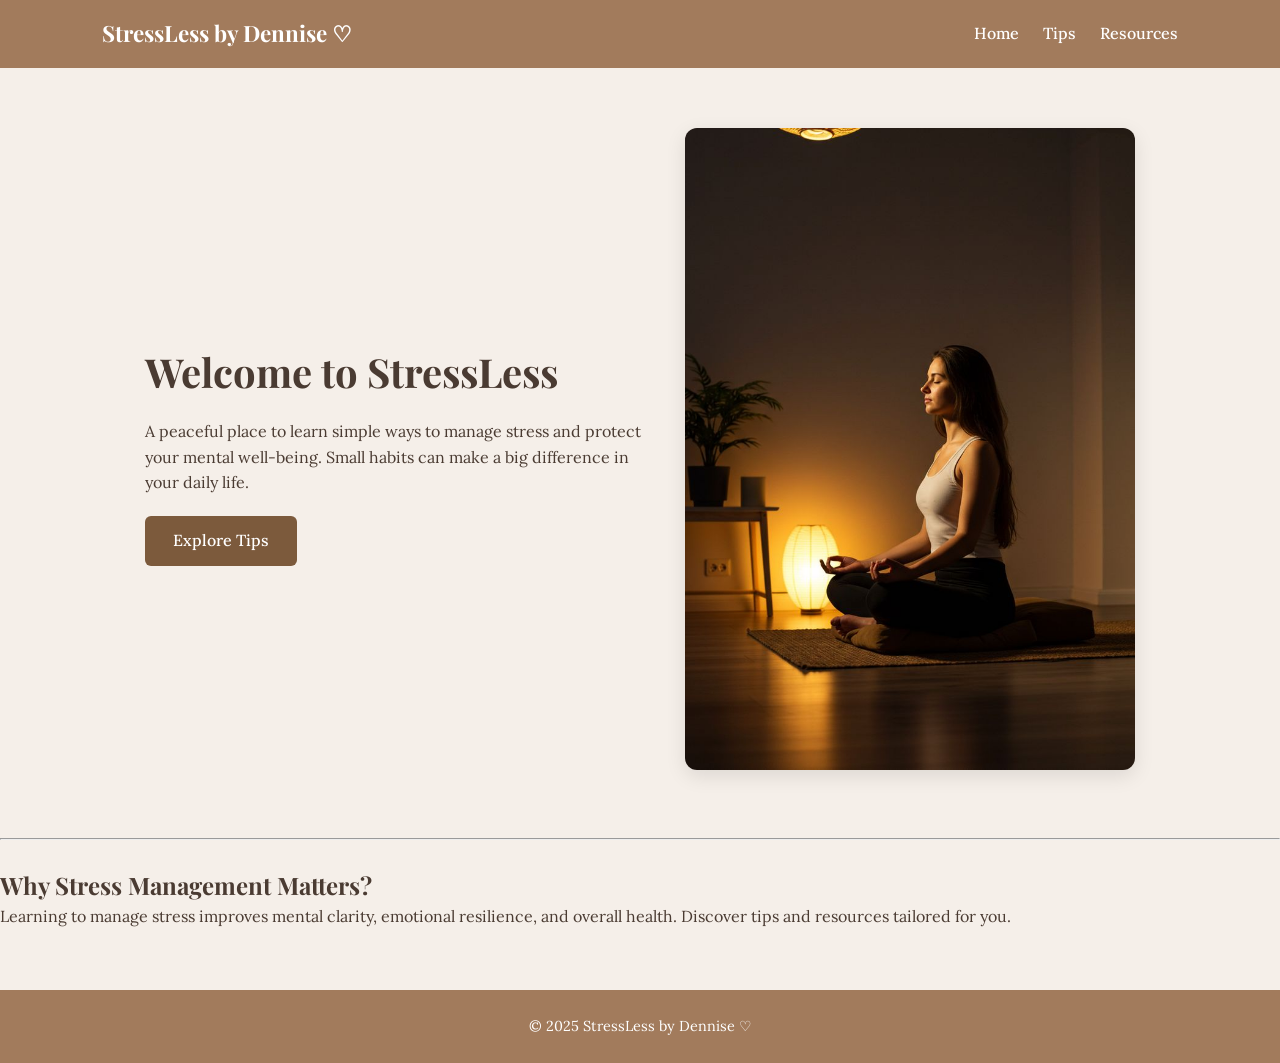
<file: index.html>
<!DOCTYPE html>
<html lang="en">
<head>
    <meta charset="UTF-8">
    <meta name="viewport" content="width=device-width, initial-scale=1.0">
    <title>StressLess by Dennise ♡ | Home</title>
    <link href="https://fonts.googleapis.com/css2?family=Lora:wght@400;500;600&family=Playfair+Display:wght@500;700&display=swap" rel="stylesheet">
    <link rel="stylesheet" href="style.css">
</head>
<body>

<header>
    <nav class="nav" role="navigation" aria-label="Main Navigation">
        <div class="logo">StressLess by Dennise ♡</div>
        <div class="links">
            <a href="index.html">Home</a>
            <a href="tips.html">Tips</a>
            <a href="resources.html">Resources</a>
        </div>
    </nav>
</header>

<main>
    <section class="hero" aria-label="Hero Section">
        <div class="hero-text">
            <h1>Welcome to StressLess</h1>
            <p>A peaceful place to learn simple ways to manage stress and protect your mental well-being. Small habits can make a big difference in your daily life.</p>
            <a href="tips.html" class="button" aria-label="Explore Stress Management Tips">Explore Tips</a>
        </div>
        <div class="hero-img">
            <img src="21e5ce0ec56bd23504a7a1aae3289283.jpg" alt="Person meditating peacefully" loading="lazy">
        </div>
    </section>

    <hr class="separator">

    <section class="intro" aria-label="Introduction to Stress Management"><br>
        <h2>Why Stress Management Matters?</h2>
        <p>Learning to manage stress improves mental clarity, emotional resilience, and overall health. Discover tips and resources tailored for you.</p>
    </section>
</main>

<footer role="contentinfo">
    <p>© 2025 StressLess by Dennise ♡</p>
</footer>

<script src="script.js" defer></script>
</body>
</html>
</file>
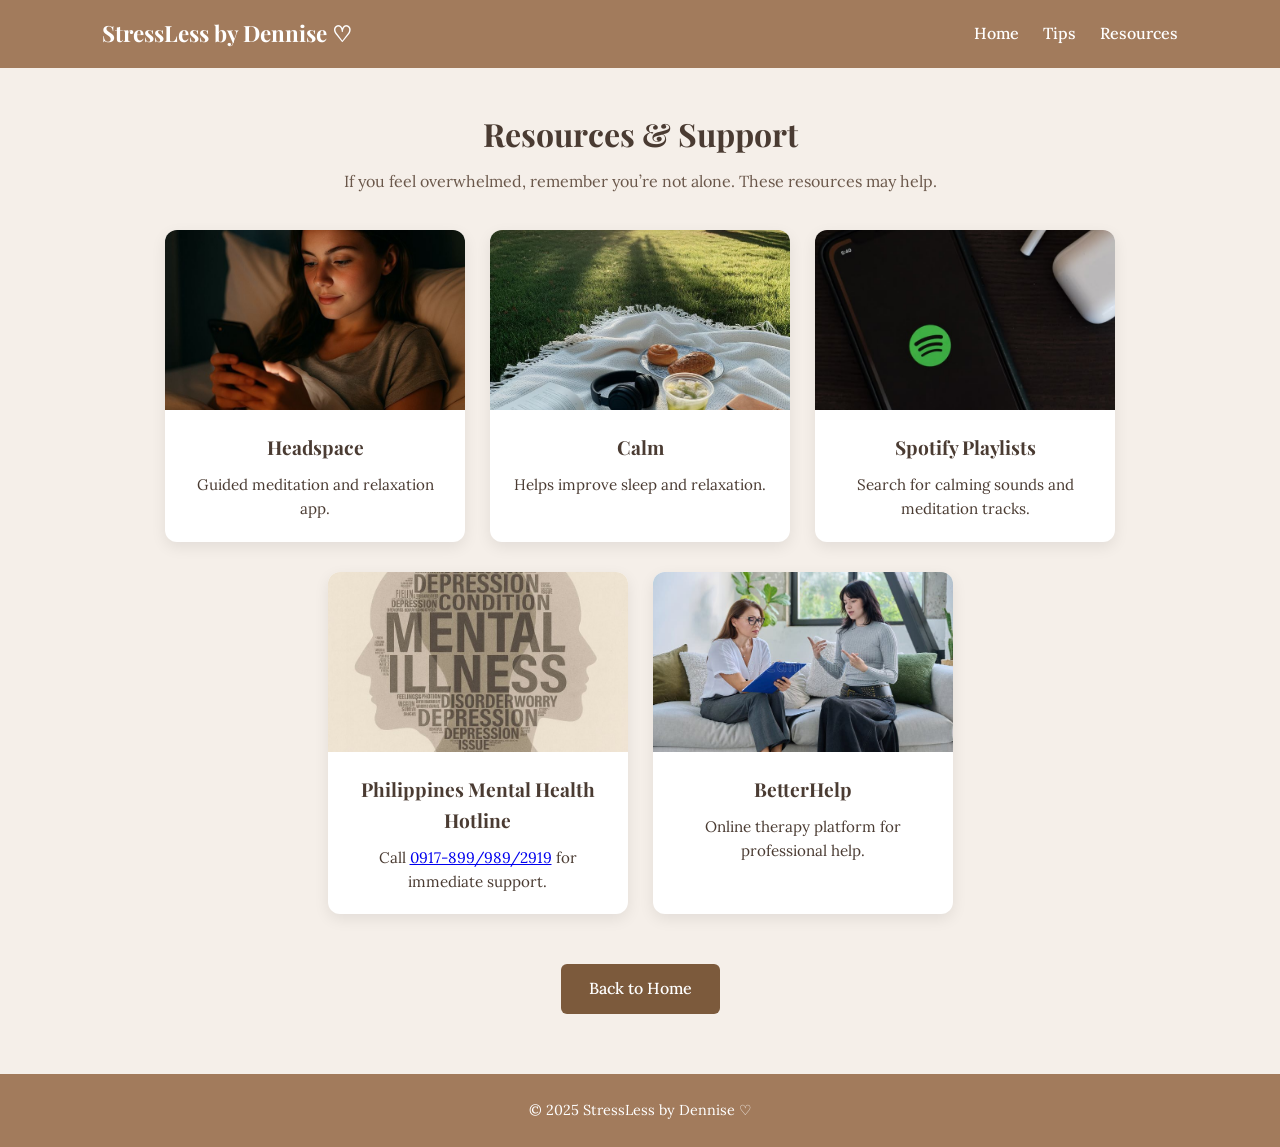
<file: resources.html>
<!DOCTYPE html>
<html lang="en">
<head>
    <meta charset="UTF-8">
    <meta name="viewport" content="width=device-width, initial-scale=1.0">
    <title>StressLess by Dennise ♡ | Resources</title>
    <link href="https://fonts.googleapis.com/css2?family=Lora:wght@400;500;600&family=Playfair+Display:wght@500;700&display=swap" rel="stylesheet">
    <link rel="stylesheet" href="style.css">
</head>
<body>

<header>
    <nav class="nav" role="navigation" aria-label="Main Navigation">
        <div class="logo">StressLess by Dennise ♡</div>
        <div class="links">
            <a href="index.html">Home</a>
            <a href="tips.html">Tips</a>
            <a href="resources.html">Resources</a>
        </div>
    </nav>
</header>

<main class="container">
    <header class="page-intro" aria-label="Page Introduction">
        <h1>Resources & Support</h1>
        <p class="subtitle">If you feel overwhelmed, remember you’re not alone. These resources may help.</p>
    </header>

    <section class="resources">
        <div class="row">
            <article class="card">
                <img src="594e381e9fb8a3ddee2501beb37fb510.jpg" alt="Person using a relaxation app" loading="lazy">
                <h3>Headspace</h3>
                <p>Guided meditation and relaxation app.</p>
            </article>

            <article class="card">
                <img src="93fc7a993cbaec87f6fb4ce6c76eae3f.jpg" alt="Nature scene representing calm" loading="lazy">
                <h3>Calm</h3>
                <p>Helps improve sleep and relaxation.</p>
            </article>

            <article class="card">
                <img src="55364dbe7efe7052c33df1e3a7a9614f.jpg" alt="Headphones and music" loading="lazy">
                <h3>Spotify Playlists</h3>
                <p>Search for calming sounds and meditation tracks.</p>
            </article>
        </div>

        <div class="row centered">
            <article class="card">
                <img src="3a6e628da6bdb36065f96ffdf49a1f4c.jpg" alt="Support representative" loading="lazy">
                <h3>Philippines Mental Health Hotline</h3>
                <p>Call <a href="tel:0917-899/989/2919" class="hotline-link">0917-899/989/2919</a> for immediate support.</p>
            </article>

            <article class="card">
                <img src="young-female-patient-therapy-session-talking-psychologist-women-professional-psychotherapist-mental-health-counselor-416477989.jpg" alt="Professional therapy session" loading="lazy">
                <h3>BetterHelp</h3>
                <p>Online therapy platform for professional help.</p>
            </article>
        </div>
    </section>

    <div class="action-footer">
        <a href="index.html" class="button" aria-label="Back to Home">Back to Home</a>
    </div>
</main>

<footer role="contentinfo">
    <p>© 2025 StressLess by Dennise ♡</p>
</footer>

<script src="script.js" defer></script>
</body>
</html>
</file>
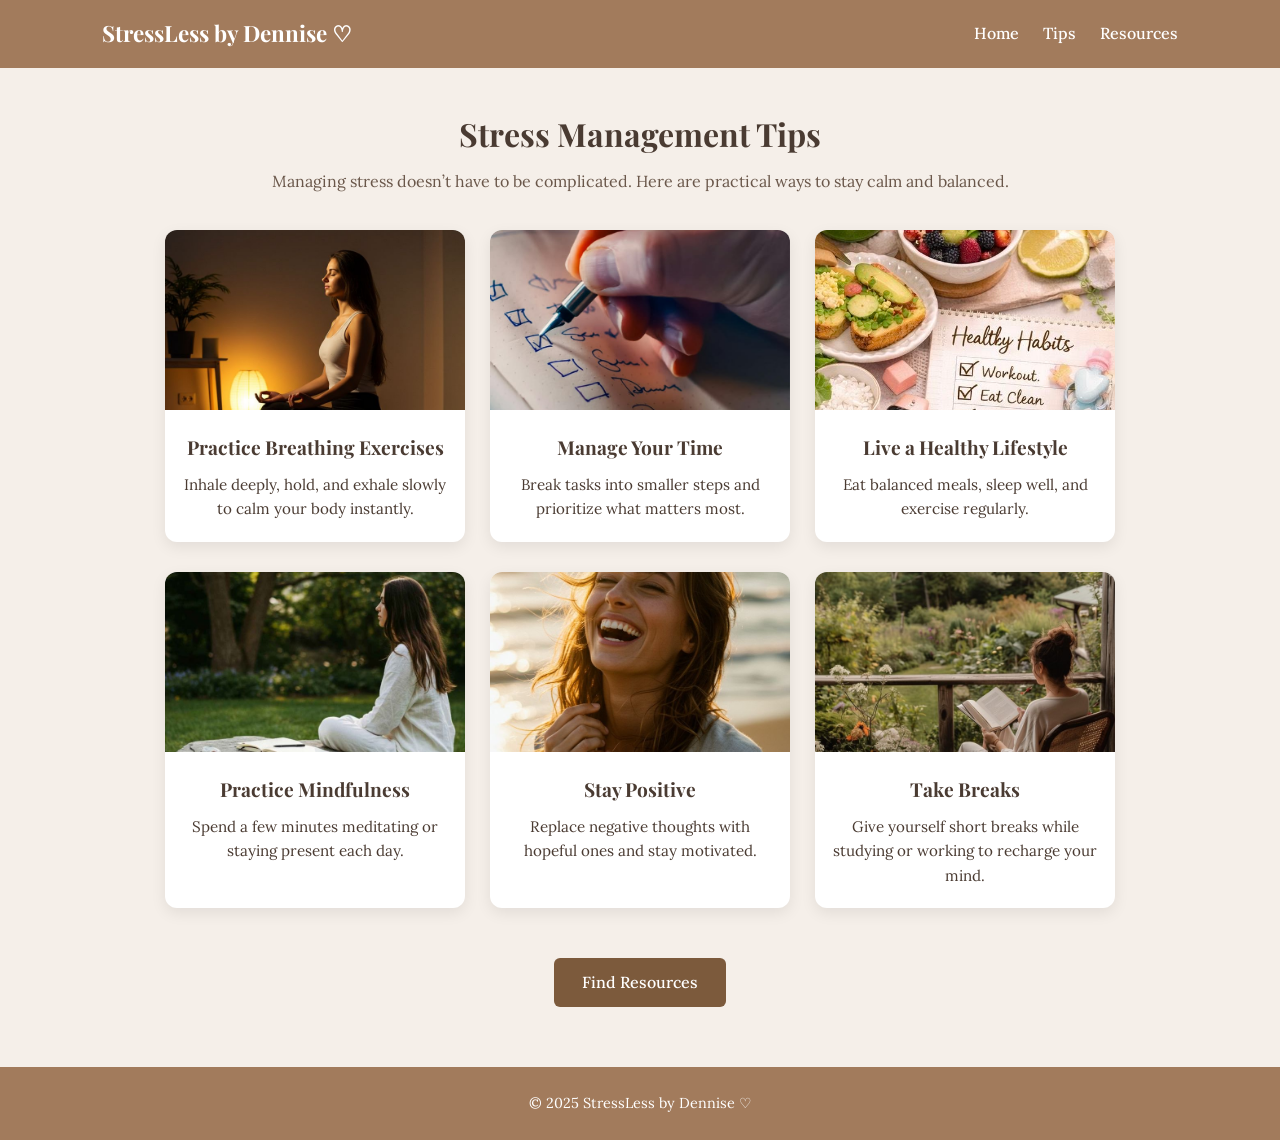
<file: tips.html>
<!DOCTYPE html>
<html lang="en">
<head>
    <meta charset="UTF-8">
    <meta name="viewport" content="width=device-width, initial-scale=1.0">
    <title>StressLess by Dennise ♡ | Tips</title>
    <link href="https://fonts.googleapis.com/css2?family=Lora:wght@400;500;600&family=Playfair+Display:wght@500;700&display=swap" rel="stylesheet">
    <link rel="stylesheet" href="style.css">
</head>
<body>

<header>
    <nav class="nav" role="navigation" aria-label="Main Navigation">
        <div class="logo">StressLess by Dennise ♡</div>
        <div class="links">
            <a href="index.html">Home</a>
            <a href="tips.html">Tips</a>
            <a href="resources.html">Resources</a>
        </div>
    </nav>
</header>

<main class="container">
    <header class="page-title" aria-label="Page Title">
        <h1>Stress Management Tips</h1>
        <p class="subtitle">Managing stress doesn’t have to be complicated. Here are practical ways to stay calm and balanced.</p>
    </header>

    <section class="resources">
    
        <div class="row centered">
            <article class="card">
                <img src="21e5ce0ec56bd23504a7a1aae3289283.jpg" alt="Breathing exercise" loading="lazy">
                <h3>Practice Breathing Exercises</h3>
                <p>Inhale deeply, hold, and exhale slowly to calm your body instantly.</p>
            </article>

            <article class="card">
                <img src="69ca433e371dbb6c1d5d221f717a6912.jpg" alt="Time management checklist" loading="lazy">
                <h3>Manage Your Time</h3>
                <p>Break tasks into smaller steps and prioritize what matters most.</p>
            </article>

            <article class="card">
                <img src="e694a2dc3c8d680061d1bf7823eb79b0.jpg" alt="Healthy food options" loading="lazy">
                <h3>Live a Healthy Lifestyle</h3>
                <p>Eat balanced meals, sleep well, and exercise regularly.</p>
            </article>
        </div>
      
        <div class="row centered">
            <article class="card">
                <img src="d975b77bc4f0cc318db62a8fb9513dae.jpg" alt="Meditation in nature" loading="lazy">
                <h3>Practice Mindfulness</h3>
                <p>Spend a few minutes meditating or staying present each day.</p>
            </article>

            <article class="card">
                <img src="b149881d37a9f56ee145920b757996be~2.jpg" alt="Positive smiling face" loading="lazy">
                <h3>Stay Positive</h3>
                <p>Replace negative thoughts with hopeful ones and stay motivated.</p>
            </article>

            <article class="card">
                <img src="d501dde110f6dc84d06a2abe606df9b5.jpg" alt="Taking a rest" loading="lazy">
                <h3>Take Breaks</h3>
                <p>Give yourself short breaks while studying or working to recharge your mind.</p>
            </article>
        </div>
    </section>

    <div class="footer-action">
        <a href="resources.html" class="button" aria-label="Find Resources">Find Resources</a>
    </div>
</main>

<footer role="contentinfo">
    <p>© 2025 StressLess by Dennise ♡</p>
</footer>

<script src="script.js" defer></script>
</body>
</html>
</file>
<file: style.css>
* {
    margin: 0;
    padding: 0;
    box-sizing: border-box;
}

body {
    font-family: 'Lora', serif;
    background: #f5efe9;
    color: #4a3b32;
    line-height: 1.6;
}

h1, h2, h3 {
    font-family: 'Playfair Display', serif;
}

.nav {
    display: flex;
    justify-content: space-between;
    align-items: center;
    padding: 16px 8%;
    background: #a27b5c;
    color: white;
}

.logo {
    font-family: 'Playfair Display', serif;
    font-size: 1.4rem;
    font-weight: 700;
}

.links a {
    margin-left: 20px;
    text-decoration: none;
    color: white;
    font-weight: 500;
    transition: 0.3s;
}

.links a:hover {
    opacity: 0.7;
}

.hero {
    display: flex;
    flex-wrap: wrap;
    align-items: center;
    justify-content: center;
    gap: 40px;
    padding: 60px 20px;
    max-width: 1200px;
    margin: 0 auto;
}

.hero-text {
    flex: 1;
    min-width: 300px;
    max-width: 500px;
    text-align: left;
}

.hero-text h1 {
    font-size: 2.5rem;
    margin-bottom: 15px;
}

.hero-img img {
    width: 100%;
    max-width: 450px;
    border-radius: 12px;
    box-shadow: 0 6px 20px rgba(0,0,0,0.1);
}

.container {
    max-width: 1000px;
    margin: 40px auto;
    padding: 0 20px;
    text-align: center;
}

.subtitle {
    margin-top: 10px;
    margin-bottom: 35px;
    color: #6a574a;
}

.card {
    background: white;
    border-radius: 12px;
    overflow: hidden;
    box-shadow: 0 5px 15px rgba(0,0,0,0.08);
    transition: transform 0.3s ease, box-shadow 0.3s ease;
}

.card:hover {
    transform: translateY(-8px);
    box-shadow: 0 8px 25px rgba(0,0,0,0.12);
}

.card img {
    width: 100%;
    height: 180px;
    object-fit: cover;
    transition: transform 0.5s ease;
}

.card img:hover {
    transform: scale(1.08);
}

.card h3 {
    font-size: 1.2rem;
    margin: 15px 12px 10px;
}

.card p {
    font-size: 0.95rem;
    margin: 0 15px 20px;
}

.button {
    display: inline-block;
    margin-top: 20px;
    padding: 12px 28px;
    background: #7c5a3c;
    color: white;
    text-decoration: none;
    border-radius: 6px;
    font-weight: 500;
    transition: 0.3s ease;
}

.button:hover {
    background: #6a4b32;
    transform: scale(1.05);
}

footer {
    margin-top: 60px;
    padding: 25px;
    background: #a27b5c;
    color: white;
    text-align: center;
    font-size: 0.9rem;
}

.resources .row {
    display: flex;
    justify-content: flex-start;
    gap: 25px;
    flex-wrap: wrap;
    margin-bottom: 25px;
}

.resources .row.centered {
    justify-content: center;
}

.resources .row {
    display: flex;
    justify-content: center;
    gap: 25px;
    flex-wrap: wrap;
    margin-bottom: 30px;
}

.resources .row article.card {
    flex: 1 1 280px;
    max-width: 300px;
}

@media (max-width: 768px) {
    .hero {
        flex-direction: column;
        text-align: center;
    }
    
    .hero-text {
        text-align: center;
    }

    .nav {
        flex-direction: column;
        gap: 15px;
    }

    .links {
        margin-bottom: 10px;
    }
    
    .links a {
        margin: 0 10px;
    }

    .resources .row,
    .resources .row.centered {
        justify-content: center;
        margin-bottom: 20px;
    }
}
</file>
